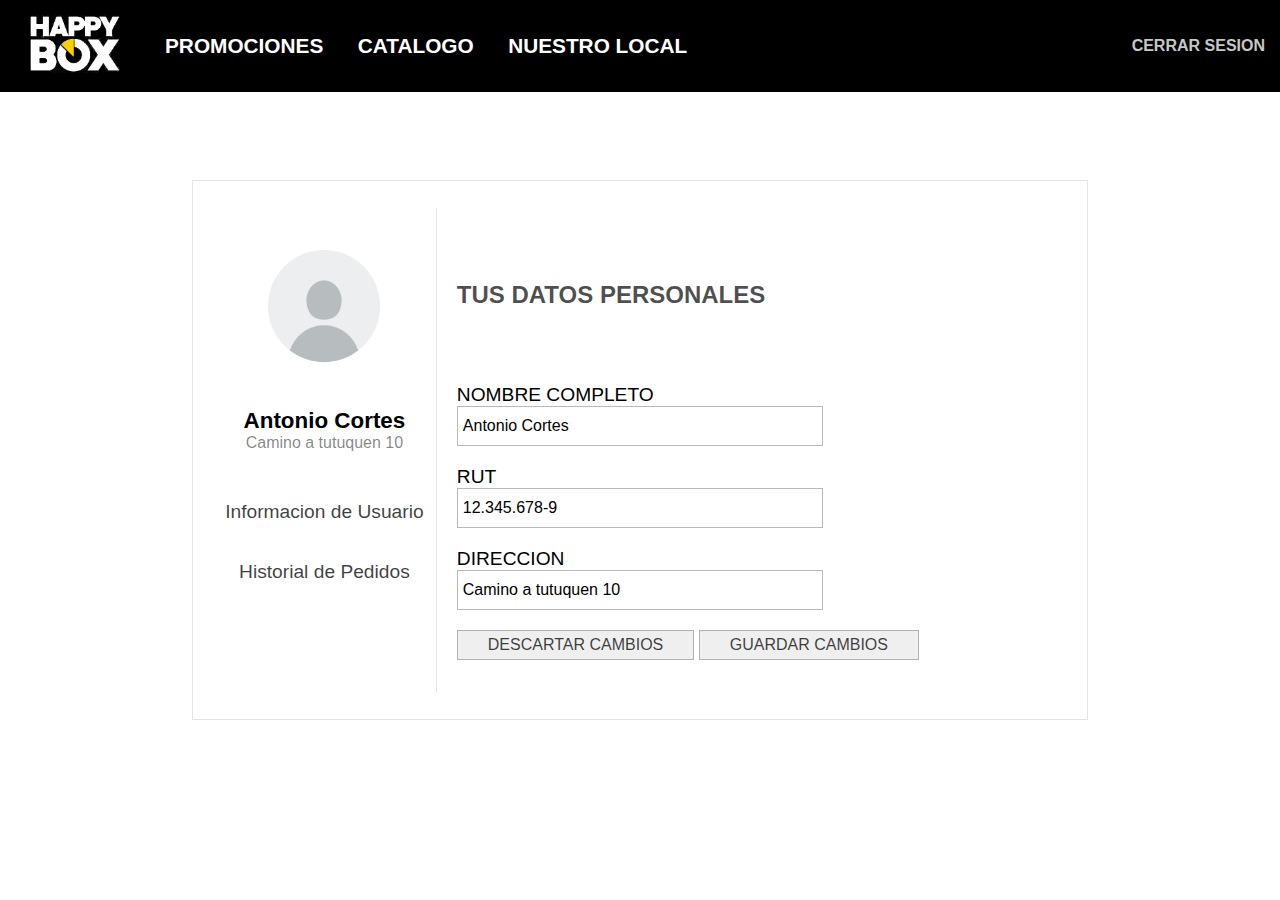
<file: perfil_usuario.html>
<!DOCTYPE html>
<html lang="en">

<head>
    <meta charset="UTF-8" />
    <meta name="viewport" content="width=device-width, initial-scale=1.0" />
    <link rel="stylesheet" href="css/perfil.css" />
    <link rel="stylesheet" href="css/style.css" />
    <title>Perfil de Usuario - HappyBox</title>
</head>

<body>
    <nav class="navbar" id="navbar" style="background-color: black">
        <div class="div1">
            <div class="logo">
                <a href="index.html"><img src="img/logo.png" width="120px" alt="HappyBox" />
                </a>
            </div>
            <div class="links">
                <ul>
                    <li><a href="index.html#section2">Promociones</a></li>
                    <li><a href="index.html#section3">Catalogo</a></li>
                    <li><a href="index.html#section4">NUESTRO LOCAL</a></li>
                </ul>
            </div>
        </div>
        <div class="div2">
            <a href="index.html"><i class="fa-regular fa-user"></i> Cerrar Sesion</a>
        </div>
    </nav>
    <div class="container-perfil">
        <aside class="aside-perfil">
            <div class="img-user">
                <img src="img/avatar.png" alt="" />
            </div>
            <div class="info-user">
                <h3>Antonio Cortes</h3>
                <p>Camino a tutuquen 10</p>
            </div>
            <div class="links-user">
                <button onclick="switchInfo()">Informacion de Usuario</button>
                <button onclick="switchPedidos()"">Historial de Pedidos</button>
        </div>
      </aside>

      <div class=" sections-perfil" id="info">
                    <h3>Tus Datos Personales</h3>
                    <div class="container-info">
                        <label for="">Nombre Completo</label>
                        <input type="text" name="" value="Antonio Cortes" />
                        <label for="">RUT</label>
                        <input type="text" name="" value="12.345.678-9" id="" />
                        <label for="">Direccion</label>
                        <input type="text" value="Camino a tutuquen 10" />
                    </div>
                    <button>Descartar Cambios</button>

                    <button>Guardar Cambios</button>

            </div>
            <div class="sections-perfil" id="pedidos">
                <h3>Historial de Pedidos</h3>
                <div class="container-pedidos">

                    <div class="card-pedidos">
                        <div class="fecha">
                            <h5>FECHA</h5>
                            <p>20/03/2023</p>
                        </div>
                        <div class="id">
                            <h5>ID</h5>
                            <p>#1241433</p>
                        </div>
                        <div class="total">
                            <h5>TOTAL</h5>
                            <p>$15980</p>
                        </div>
                        <button>Ver detalles</button>
                    </div>


                    <div class="card-pedidos">
                        <div class="fecha">
                            <h5>FECHA</h5>
                            <p>20/03/2023</p>
                        </div>
                        <div class="id">
                            <h5>ID</h5>
                            <p>#1241433</p>
                        </div>
                        <div class="total">
                            <h5>TOTAL</h5>
                            <p>$15980</p>
                        </div>
                        <button>Ver detalles</button>
                    </div>
                </div>

            </div>
    </div>
</body>
<script src="js/perfil.js"></script>

</html>
</file>
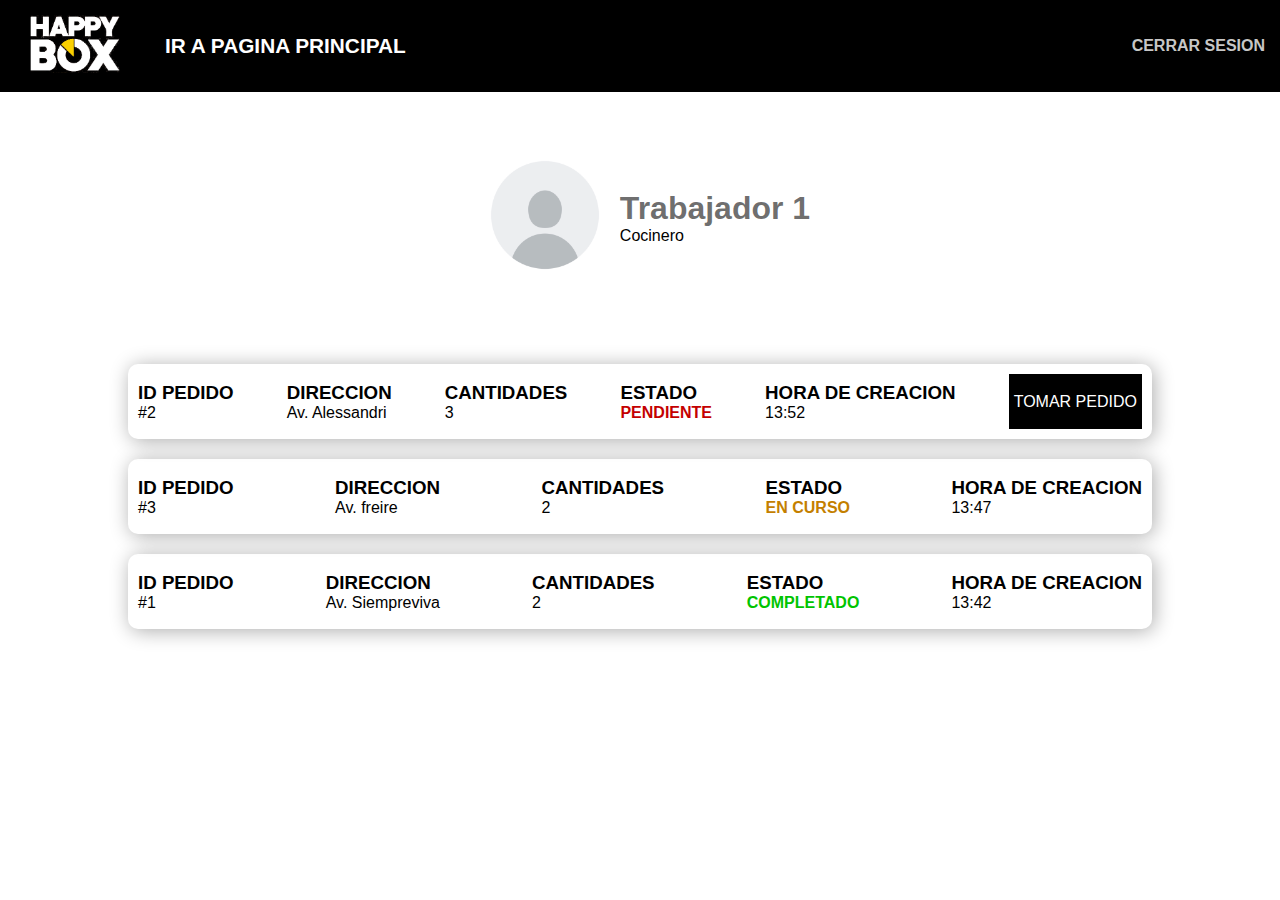
<file: trabajador.html>
<!DOCTYPE html>
<html lang="en">

<head>
    <meta charset="UTF-8">
    <meta name="viewport" content="width=device-width, initial-scale=1.0">
    <title>Document</title>
    <link rel="stylesheet" href="css/admin.css">
    <link rel="stylesheet" href="css/style.css">
    <link rel="stylesheet" href="css/trabajador.css">

</head>

<body>





    <div id="dayBackground">
        <div id="day"></div>
        <div id="time"></div>
    </div>
    <nav class="navbar" id="navbar">
        <div class="div1">
            <div class="logo">
                <a href="index.html"><img src="img/logo.png" width="120px" alt="HappyBox" />
                </a>
            </div>
            <div class="links">
                <ul>
                    <li><a href="/index.html">Ir a pagina principal</a></li>
                </ul>
            </div>
        </div>
        <div class="div2">
            <a href="index.html"><i class="fa-regular fa-user"></i> Cerrar Sesion</a>
        </div>
    </nav>

    <div class="header">
        <div class="avatar"><img src="img/avatar.png" width="150px" alt=""></div>
        <div class="info-trabajador">
            <h3>Trabajador 1</h3>
            <p>Cocinero</p>
        </div>
    </div>
    <div class="pedidos-trabajador">
        <div id="pedidoTomado"></div>
        <div class="grid" id="containerPedidos">
        
        </div>

    </div>
<script src="js/trabajador.js"></script>
</body>

</html>
</file>
<file: css/perfil.css>
body {
    width: 100%;
    height: 100vh;
    display: flex;
    justify-content: center;
    align-items: center;

}

.container-perfil {
    width: 70%;
    height: 60vh;
    margin: auto;
    display: grid;
    grid-template-columns: 3fr 8fr;
    text-align: center;
    border:  1px solid rgba(0, 0, 0, 0.107);

}

.aside-perfil {
    padding: 20px 0px 20px 20px;
    width: 100%;
    border-right: 1px solid rgba(0, 0, 0, 0.107);
    height: 90%;
    margin: auto;
}

.sections-perfil {
    padding: 20px;
    width: 100%;
}

#pedidos {
    display: none;
}

.img-user {
    text-align: center;
    margin-bottom: 20px;
}

.img-user img {
    width: 70%;
    filter: opacity(50%);
}

.info-user h3 {
    font-size: 1.4rem;
}

.info-user p {

    font-size: 1rem;
    color: rgba(0, 0, 0, 0.484);
}

.links-user {
    margin: 30px auto;
}

.links-user button {
    width: 100%;
    height: 40px;
    margin: 10px auto 10px;
    border: none;
    background-color: transparent;
    font-size: 1.2rem;
    transition: .5s;
    color: rgba(0, 0, 0, 0.755);
}

.links-user button:hover {
    transform: scale(105%);
    color: black;
}

.sections-perfil {
    width: 100%;
    text-align: left;
    padding-left: 20px;
    padding-top: 100px;
}

.sections-perfil h3 {
    font-size: 1.5rem;
    text-transform: uppercase;
    color: rgba(0, 0, 0, 0.696);
}

.container-info,
.container-pedidos {
    margin-top: 75px;
}

.container-info label {
    display: block;
    font-size: 1.2rem;
    text-transform: uppercase;
}

.container-info input {
    width: 60%;
    height: 40px;
    font-size: 1rem;
    padding: 5px;
    margin-bottom: 20px;
    border: 1px solid rgba(128, 128, 128, 0.552);
}

#info button {
    border: 1px solid rgba(128, 128, 128, 0.552);
    font-size: 1rem;
    color: rgba(0, 0, 0, 0.758);
    padding: 5px 30px 5px 30px;
    text-transform: uppercase;

}

.container-pedidos .card-pedidos {
    display: flex;
    gap: 10px;
    border: 1px solid rgba(0, 0, 0, 0.533);
    color: rgba(0, 0, 0, 0.533);
    
    justify-content: space-between;
    align-items: center;
    padding-left: 10px;
    height: 50px;
}

.card-pedidos button {
    background-color: rgba(0, 0, 0, 0.533);
    color: white;
    border: none;
    padding: 10px;
    text-transform: uppercase;
    font-size: 0.8rem;
    height: 100%;
}

.container-pedidos {
    width: 80%;
    display: flex;
    flex-direction: column;
    gap: 10px;
}
</file>
<file: css/style.css>
* {
    padding: 0;
    margin: 0;
    box-sizing: border-box;
    font-family: 'Gill Sans', 'Gill Sans MT', Calibri, 'Trebuchet MS', sans-serif;
}

html {
    scroll-behavior: smooth;
}

.navbar {
    width: 100%;
    padding: 15px;
    display: flex;
    justify-content: space-between;
    align-items: center;
    position: fixed;
    top: 0;
    left: 0;
    z-index: 5;
    transition: .4s all;

}


.navbar .div1 {
    display: flex;
    align-items: center;
}

.links ul li {
    display: inline;
    margin-left: 30px;
    font-size: 1.3rem;
    font-weight: 900;
    text-transform: uppercase;
    text-decoration: none;
    color: white;
    cursor: pointer;
}

.links ul li a {
    text-decoration: none;
    color: white;
}

.div2 button,
.div2 a {
    background-color: transparent;
    border: none;
    font-size: 1rem;
    font-weight: 600;
    text-transform: uppercase;
    text-decoration: none;
    color: rgba(255, 255, 255, 0.788);
    cursor: pointer;
}

.bienvenida {
    background-image: url(/img/65802-pizza.jpg);
    background-size: cover;
    width: 100%;
    height: 100vh;
}



.bienvenida .titulo {
    width: 80%;
    position: absolute;
    top: 35%;
    left: 10%;
    display: flex;
    flex-direction: column;
    justify-content: center;
}

.titulo h1 {
    color: white;
    font-size: 5rem;
    text-shadow: 2px 2px 10px rgba(0, 0, 0, 0.534);
    text-transform: uppercase;
    text-align: center;
    margin-bottom: 50px;
}

.titulo a {
    background-color: black;
    color: white;
    padding: 20px 50px;
    margin: auto;
    font-size: 1.2rem;
    text-decoration: none;
    text-transform: uppercase;
    transition: .5s;
}

.titulo a:hover {
    scale: 105%;
}

#section2 {
    width: 100%;
    padding-top: 120px;
}

.container {
    width: 70%;
    margin: auto;
}

.container h2 {
    font-size: 2rem;
    color: black;
}

hr {
    margin: 40px 0px 40px;
}

.grid {
    display: flex;
    flex-wrap: wrap;
    justify-content: start;
    align-items: center;
    gap: 40px;
    margin: auto;
}




.card,
.cardPromos {
    width: 250px;
    height: 250px;
    box-shadow: 1px 1px 10px rgba(0, 0, 0, 0.486);
    text-align: center;
    display: flex;
    align-items: center;
    justify-content: space-between;
    flex-direction: column;
    position: relative;
    transition: .4s;
    padding: 20px;
}

.card .img img,
.cardPromos .img img {
    width: 100%;
    height: 150px;
}

.card .precio,
.cardPromos .precio {
    margin-top: 50px;
    font-size: 1.2rem;
}



.card button,
.cardPromos button {
    background-color: rgb(153, 0, 0);
    position: absolute;
    width: 150px;
    height: 40px;
    font-size: 1.2rem;
    bottom: -20px;
    border: none;
    left: 50px;
    cursor: pointer;
    transition: .5s;
}

.card button:hover,
.cardPromos button:hover {
    scale: 105%;
}


#section3 {
    padding-top: 120px;
    width: 100%;
    margin-bottom: 100px;
}

.categories {
    list-style-type: none;
    margin: 0;
    padding: 0;
    display: flex;
    justify-content: space-around;
    transition: all .5s;
    background-color: #30303011;
}

.categories li {
    display: inline-block;
    width: 100%;
    text-align: center;
    transition: all .5s;

}

.categories li a {
    display: block;
    padding: 10px 20px;
    text-decoration: none;
    color: #333;
    border-bottom: 4px solid transparent;
    transition: all .5s;


}

.categories li a:hover,
.categories li a.active {
    /* Agregamos un estilo para la categoría activa */
    border-bottom-color: #333;
    font-weight: 900;
    transform: scale(105%);
    transition: all .5s;

}

#itemContainer {
    width: 100%;
    display: flex;
    flex-wrap: wrap;
    margin: auto;
    justify-content: start;
    gap: 40px;
    margin-top: 80px;
}


#section4 {
    padding-top: 120px;
    width: 100%;

}

.local {
    display: grid;
    margin: 100px auto;
    width: 100%;
    grid-template-columns: 1fr 1fr;
    text-align: center;
}

.informacion {
    display: flex;
    flex-direction: column;
    justify-content: center;
    align-items: start;
    margin-left: 80px;

}

.informacion h2 {
    font-size: 2.5rem;
    font-weight: 100;
    margin-bottom: 50px;
}

.informacion p,
.informacion p a {
    color: black;
    text-decoration: none;

}

.informacion p {
    margin: 5px;
}

footer {
    width: 100%;
    height: 30vh;
    display: flex;
    justify-content: center;
    align-items: center;
    background-color: black;
}

footer a {
    display: flex;
    align-items: center;
    justify-content: center;
    margin: 20px;
    color: white;
    border: 1px solid white;
    width: 40px;
    height: 40px;
    border-radius: 50%;
    text-decoration: none;
}



.modal {
    display: none;
    position: fixed;
    z-index: 10;
    left: 0;
    top: 0;
    width: 100%;
    height: 100%;
    background-color: rgba(0, 0, 0, 0.507);
}

.modal-content {
    background-color: #fefefe;
    margin: 10% auto;
    padding: 20px;
    border: 1px solid #888;
    width: 80%;
    max-width: 500px;
}

.loginform,
.registerForm {
    text-align: center;
}

.loginform h4,
.registerForm h4 {
    font-size: 2rem;
    font-weight: 400;
    margin-bottom: 50px;
}

.loginform label,
.registerForm label {
    font-size: 1.2rem;
    font-weight: 100;
    color: #333;
}

.loginform input,
.registerForm input {
    display: block;
    width: 80%;
    height: 35px;
    margin: auto auto 20px;
    border: 1px solid #33333370;
}

.loginform form button,
.registerForm form button {
    padding: 10px 25px 10px 25px;
    font-size: 1.1rem;
    font-weight: lighter;
    background-color: black;
    color: white;
    border: none;
}

.loginform button,
.registerForm button {
    margin-top: 20px;
    background-color: white;
    border: 1px solid black;
    padding: 10px;
}

#closemodal {
    border: none;
    font-size: 1rem;
}

#btnCart {
    position: fixed;
    bottom: 50px;
    right: 50px;
    font-size: 1.4rem;
    border: none;
    background-color: rgb(102, 0, 0);
    color: white;
    width: 65px;
    height: 65px;
    border-radius: 50%;
    cursor: pointer;
    transition: .5s all;
}

#btnCart span {
    position: absolute;
    font-size: 1rem;
    color: black;
    background-color: white;
    border: 3px solid rgb(102, 0, 0);
    color: rgb(102, 0, 0);
    font-weight: bold;
    border-radius: 50px;
    width: 30px;
    display: flex;
    justify-content: center;
    align-items: center;
    height: 30px;
    top: -6px;
    right: -6px
}

.registerForm {
    display: none;
}

.loginform {
    display: block;
}

#carrito {
    position: fixed;
    z-index: 20;
    top: 0;
    right: 0;
    height: 100vh;
    width: 0px;
    background-color: rgb(255, 255, 255);
    box-shadow: 0px -5px 10px rgba(0, 0, 0, 0.644);
    transition: .5s all;
    color: rgb(0, 0, 0);

}

.container-cart {
    width: 90%;
    margin: 30px auto;
    text-align: left;
    font-size: 1rem;
    text-transform: uppercase;
}

.container-cart table {
    width: 100%;
    height: 50px;
    margin: 30px auto;
    text-align: left;
}

.container-cart table tr td {
    border-bottom: 1px solid rgba(0, 0, 0, 0.233);
    display: flex;
    align-items: center;
    justify-content: space-evenly;
    gap: 20px;
    padding-bottom: 20px;
    padding-top: 20px;
}

.container-cart table tr td button {
    font-size: 1.5rem;
    border: none;
    background-color: transparent;
    color: rgba(0, 0, 0, 0.329);
    cursor: pointer;
    transition: .5s;
}

.container-cart table tr td button:hover {
    color: rgb(122, 0, 0);
}

#resumen {
    display: none;
    position: absolute;
    bottom: 95px;
    right: 35px;
    width: 80%;
    font-weight: bold;
}

.container-cart #btnPedido {
    display: none;
    position: absolute;
    bottom: 35px;
    right: 35px;

    width: 80%;
    height: 50px;
    margin-top: 25px;
    border: 2px solid rgb(122, 0, 0);
    color: rgb(122, 0, 0);
    font-size: 1.2rem;
    cursor: pointer;
    transition: .5s all;
}

.container-cart #btnPedido:hover {
    background-color: rgb(122, 0, 0);
    color: white;
}
</file>
<file: css/admin.css>
* {
    padding: 0;
    margin: 0;
    box-sizing: border-box;
    font-family: 'Gill Sans', 'Gill Sans MT', Calibri, 'Trebuchet MS', sans-serif;
}

html {
    scroll-behavior: smooth;
}

.navbar {
    width: 100%;
    padding: 15px;
    display: flex;
    justify-content: space-between;
    align-items: center;
    position: fixed;
    top: 0;
    left: 0;
    z-index: 5;
    transition: .4s all;
    background-color: black;

}

.navbar .div1 {
    display: flex;
    align-items: center;
}

.links ul li {
    display: inline;
    margin-left: 30px;
    font-size: 1.3rem;
    font-weight: 900;
    text-transform: uppercase;
    text-decoration: none;
    color: white;
    cursor: pointer;
}

.links ul li a {
    text-decoration: none;
    color: white;
}

.div2 a {
    background-color: transparent;
    border: none;
    font-size: 1rem;
    font-weight: 600;
    text-transform: uppercase;
    text-decoration: none;
    color: rgba(255, 255, 255, 0.788);
    cursor: pointer;
}

#dayBackground {
    position: fixed;
    z-index: -99;
    width: 80%;
    height: auto;
    left: 20%;
    top: 25vh;
    color: rgba(135, 135, 135, 0.137);
    text-align: right;
    line-height: 200px;
    padding-right: 50px;
}

#day {
    font-size: 25rem;

}

#time {
    font-size: 5rem;
}

.container {
    width: 100%;
    height: 100vh;
    display: flex;
    justify-content: center;
    align-items: center;
}

.panel-admin {
    width: 80%;
    height: 80vh;
    margin-top: 50px;
    display: grid;
    grid-template-columns: 2fr 10fr;

}

.menu-admin {
    border-right: 1px solid rgba(97, 97, 97, 0.171);

}

.menu-admin .avatar {
    width: 100%;
    text-align: center;
    margin-top: 30px;
    margin-bottom: 10px;
    filter: opacity(50%);
}

.informacion-ususario {
    margin: 30px 0px 30px 0px;

}

.informacion-ususario h2 {
    font-weight: bold;
    font-size: 1.1rem;
    color: rgba(0, 0, 0, 0.85);
}

.informacion-ususario p {
    font-weight: 0;
    font-size: .9rem;
}

.menu {
    margin: 30px 0px 30px 0px;
}

.menu h3 {
    font-weight: bold;
    color: rgba(0, 0, 0, 0.85);
    font-size: 1rem;
}

.menu button {
    display: block;
    width: 100%;
    height: 30px;
    text-align: left;
    font-size: 1.1rem;
    background-color: transparent;
    border: none;
    margin-top: 5px;
    margin-bottom: 5px;
    color: rgba(0, 0, 0, 0.716);
    cursor: pointer;
    transition: .5s;
}

.menu button:hover {
    color: black;
}

#inicio {
    display: block;
}

.container-inicio {
    position: relative;
    text-align: center;

    display: grid;
    grid-template-columns: repeat(3, 1fr);
    grid-template-rows: repeat(3, 1fr);
    gap: 10px;
}

#inicio canvas {

    margin: auto;

    max-width: 80%;
    max-height: 100%;
}

.card {
    margin: auto;
    display: flex;
    justify-content: center;
    align-items: center;
    flex-direction: column;
}

.card h3 {
    font-size: 3rem;
    color: rgba(0, 0, 0, 0.66);
}

.card p {
    font-size: 1.2rem;
    color: rgba(0, 0, 0, 0.66);
    text-transform: uppercase;
}

.div1 {
    grid-area: 1 / 1 / 3 / 4; 

}

.chart-inicio {
    width: 90%;
    margin: 50px auto;
}

.div2 {
    grid-area: 3 / 1 / 4 / 2;
}
.div2 h3{
    color: rgba(81, 81, 197, 0.724);

}

.div3 {
    grid-area: 3 / 2 / 4 / 3;
}
.div3 h3{
    color: rgba(197, 81, 81, 0.724);

}

.div4 {
    grid-area: 3 / 3 / 4 / 4;
}
.div4 h3{
    color: rgba(129, 197, 81, 0.724);

}

#ingresos {
    display: none;
}

#ingresos h2 {
    margin-top: 50px;
    margin-left: 50px;
    font-size: 2.2rem;
    text-transform: uppercase;
    color: rgba(0, 0, 0, 0.66);
}

.cantidad-ingresos,
.cantidad-egresos {
    display: flex;
    width: 100%;
    justify-content: space-around;
    margin-top: 50px;
    margin-left: 50px;
}


.cantidad-ingresos .actual h3,
.cantidad-egresos .actual h3 {
    font-size: 7rem;
    color: rgba(0, 0, 0, 0.768);
}

.cantidad-ingresos .actual p,
.cantidad-egresos .actual p {
    font-size: 1.5rem;
    text-transform: uppercase;
    font-weight: bold;
    color: rgba(0, 0, 0, 0.768);
}

.cantidad-ingresos .anterior p,
.cantidad-egresos .anterior p {
    font-size: 1.2rem;
    text-transform: uppercase;
    font-weight: bold;
    color: rgba(0, 0, 0, 0.62);
}

.cantidad-ingresos .anterior h3,
.cantidad-egresos .anterior h3 {
    font-size: 4rem;
    color: rgba(0, 0, 0, 0.62);
}

.listado-ingresos,
.listado-egresos {
    margin-top: 75px;
    margin-left: 50px;
}

.listado-egresos .line,
.listado-ingresos .line {
    background-color: rgb(123, 123, 123);
    height: 1px;
    width: 50%;
}

.listado-egresos p a,
.listado-ingresos p a {
    color: rgb(123, 123, 123);
    text-decoration: none;
}

.listado-ingresos h3,
.listado-egresos h3 {
    font-size: 1.1rem;
    text-transform: uppercase;
    margin-bottom: 20px;
    color: rgba(0, 0, 0, 0.66);
}

.card-ingresos,
.card-egresos {
    width: 50%;
    border: 1px solid rgba(0, 0, 0, 0.642);
    height: 50px;
    display: flex;
    justify-content: space-between;
    align-items: center;
    padding-left: 20px;
    margin-bottom: 10px;
}

.card-ingresos h4,
.card-egresos h4 {
    color: rgba(0, 0, 0, 0.66);

}

.card-ingresos button,
.card-egresos button {
    height: 100%;
    width: 100px;
    border: none;
    background-color: rgba(0, 0, 0, 0.642);
    color: white;
    cursor: pointer;
}

#egresos {
    display: none;
}

#egresos h2,
#perfil-propio h2,
#empleados h2,
#finanza h2 {
    margin-top: 50px;
    margin-left: 50px;
    font-size: 2.2rem;
    text-transform: uppercase;
    color: rgba(0, 0, 0, 0.66);
}

.btn-nuevoEgreso button {
    border: 1px solid rgb(55, 55, 55);
    background-color: transparent;
    padding: 10px 30px 10px 30px;
    margin-left: 50px;
    margin-top: 50px;
    font-size: 1.2rem;
    color: rgb(55, 55, 55);
}

#perfil-propio {
    display: none;
}

#perfil-propio .container-info {
    margin-left: 50px;
    width: 50%;
    margin-top: 50px;
}

#perfil-propio .container-info label {
    display: block;
    font-size: 1rem;
    text-transform: uppercase;
}

#perfil-propio .container-info input {
    width: 60%;
    height: 40px;
    font-size: 1rem;
    padding: 5px;
    font-size: 1rem;
    margin-bottom: 20px;
    border: 1px solid rgba(128, 128, 128, 0.552);
}

#perfil-propio button {
    display: block;
    height: 40px;
    font-size: 1rem;
    padding: 5px;
    font-size: 1rem;
    margin-bottom: 10px;
    border: 1px solid rgba(128, 128, 128, 0.552);

}

#empleados {
    display: none;
}

#empleados .container-empleados {
    margin-left: 50px;
    margin-top: 50px;
}

.card-empleado {
    width: 50%;
    border: 1px solid rgba(0, 0, 0, 0.642);
    height: 50px;
    display: flex;
    justify-content: space-between;
    align-items: center;
    padding-left: 20px;
    margin-bottom: 10px;
}

.card-empleado h4 {
    color: rgba(0, 0, 0, 0.66);
}

.card-empleado button {
    height: 100%;
    width: 100px;
    border: none;
    background-color: rgba(0, 0, 0, 0.642);
    color: white;
    cursor: pointer;
}

.container-empleados .btnNewUser {
    display: block;
    height: 40px;
    font-size: 1rem;
    padding: 5px;
    font-size: 1rem;
    margin-top: 50px;
    margin-bottom: 10px;
    border: 1px solid rgba(128, 128, 128, 0.552);
    cursor: pointer;
}

#finanza {
    display: none;
}

#finanza .analisis {
    margin-top: 50px;
    margin-left: 50px;
    display: grid;
    width: 100%;
    grid-template-columns: repeat(3, 1fr);
    grid-template-rows: repeat(2, 1fr);
    grid-column-gap: 0px;
    grid-row-gap: 0px;
}


#finanza .analisis .div2 {
    grid-area: 1 / 3 / 2 / 4;

}

#finanza .analisis .div1 {
    grid-area: 1 / 1 / 3 / 3;
}

#finanza .analisis .div1 h3 {
    font-size: 7rem;
    color: rgba(0, 0, 0, 0.66);

}

#finanza .analisis .div1 p {
    font-weight: bold;
    text-transform: uppercase;
    color: rgba(0, 0, 0, 0.66);
}

#finanza .analisis .div3 {
    grid-area: 2 / 3 / 3 / 4;
}

#finanza .analisis .div3 h3,
#finanza .analisis .div2 h3 {
    font-size: 3rem;
    color: rgba(0, 0, 0, 0.66);

}

#finanza .analisis .div2 p,
#finanza .analisis .div3 p {
    font-weight: bold;
    text-transform: uppercase;
    color: rgba(0, 0, 0, 0.66);
}

#finanza .analisis .div2 h3 {
    color: rgb(150, 206, 150);
}

#finanza .analisis .div3 h3 {
    color: rgb(206, 150, 150);
}

#cliente-analisis {
    display: none;
}

#cliente-analisis h2 {
    margin-top: 50px;
    margin-left: 50px;
    font-size: 2.2rem;
    text-transform: uppercase;
    color: rgba(0, 0, 0, 0.66);
}

.container-clientes-analisis{
    display: grid;
    grid-template-columns: 1fr;

}
.ratio h3,
.porcentaje h3{
    color: rgba(69, 197, 69, 0.616);
    font-size: 4rem;
}
.ratio p,
.porcentaje p{
    color: rgba(0, 0, 0, 0.616);
    font-size: 1rem;
    text-transform: uppercase;
}
.stast-clientes-analisis{
    display: flex;
    justify-content: space-around;
    width: 100%;
    margin: auto;
    text-align: center;
}
.alcance h3{
    color: rgba(197, 127, 69, 0.616);
    font-size: 4rem;
}
.alcance p{
    color: rgba(0, 0, 0, 0.616);
    font-size: 1rem;
    text-transform: uppercase;
}

#inventario{
    display: none;
}
#inventario h2 {
    margin-top: 50px;
    margin-left: 50px;
    font-size: 2.2rem;
    text-transform: uppercase;
    color: rgba(0, 0, 0, 0.66);
}


.card-inventario {
    width: 50%;
    border: 1px solid rgba(0, 0, 0, 0.642);
    height: 50px;
    display: flex;
    justify-content: space-between;
    align-items: center;
    padding-left: 20px;
    margin-bottom: 10px;
}

.card-inventario h4 {
    color: rgba(0, 0, 0, 0.66);
}

.card-inventario button {
    height: 100%;
    width: 100px;
    border: none;
    background-color: rgba(0, 0, 0, 0.642);
    color: white;
    cursor: pointer;
}
#container-inventario{
    margin-left: 50px;
    margin-top: 50px;
}
#inventario{
    display: none;
}
#inventario .btnNewElement {
    margin-left: 50px;
    display: block;
    height: 40px;
    font-size: 1rem;
    padding: 5px;
    font-size: 1rem;
    margin-bottom: 10px;
    border: 1px solid rgba(128, 128, 128, 0.552);

}
#inventario .stats{
    display: flex;
    justify-content: space-around;
    margin-top: 40px;
    text-align: center;
}
#inventario .stats h3{
    font-size: 3rem;
    color: rgba(0, 0, 0, 0.66);
}
#inventario .stats p{
    color: rgba(0, 0, 0, 0.616);
    font-size: 1rem;
    text-transform: uppercase;
}
#catalogo{
    display: none;
}
#catalogo  h2 {
    margin-top: 50px;
    margin-left: 50px;
    font-size: 2.2rem;
    text-transform: uppercase;
    color: rgba(0, 0, 0, 0.66);
}
#catalogo #container-catalogo{
    margin-left: 50px;
    margin-top: 50px;
}
#catalogo .btnNewElement{
    margin-left: 50px;
    display: block;
    height: 40px;
    font-size: 1rem;
    padding: 5px;
    font-size: 1rem;
    margin-bottom: 10px;
    border: 1px solid rgba(128, 128, 128, 0.552);

    
}
</file>
<file: css/trabajador.css>
*{
    padding: 0;
    margin: 0;
    box-sizing: border-box;
}
.header{
    width: 100%;
    margin-top:140px ;

    display: flex;
    justify-content: center;
    flex-direction: row;
    align-items: center;
}

.header .avatar img{
    filter: opacity(50%);
}
.info-trabajador h3{
    font-size: 2rem;
    color: rgba(0, 0, 0, 0.58);
}
.pedidos-trabajador{
    width: 80%;
    margin: auto;
    display: flex;
    justify-content: center;
    flex-direction: column;
    align-items: center;
}
.pedidos-trabajador .grid{
    display: grid;
    width: 100%;
    margin-top: 50px;
    grid-template-columns: 1fr;
    gap: 20px;

}
#pedidoTomado{
    width: 110%;
    margin-top: 20px;
}
.tarjeta{
    width: 100%;
    height: 20vh;
    padding-left: 10px;
    text-align: center;
    display: flex;
    justify-content: space-between;
    align-items: center;
    border-radius: 20px;
    box-shadow: 5px 5px 25px rgba(0, 0, 0, 0.76);
    background-color: rgba(255, 136, 0, 0.418);
}
.tarjeta h3{
    font-size: 1.3rem;
    font-weight: bold;
    
}
.tarjeta p{
    font-size: 1.2rem;
    margin-right: 50px;
    margin-left: 20px;

}
.tarjeta .articulos{
    text-align: left;
}
.pedidos-trabajador .grid .card-pedido{
    width: 100%;
    height: 75px;
    padding: 10px;
    display: flex;
    box-shadow: 2px 2px 20px rgba(0, 0, 0, 0.329);
    border-radius: 10px;
    justify-content: space-between;
    align-items: center;
}
.card-pedido button,
.tarjeta button{
    background-color: rgb(0, 0, 0);
    border: none;
    height: 100%;
    padding: 5px;
    color: white;
    font-size: 1rem;
}
</file>
